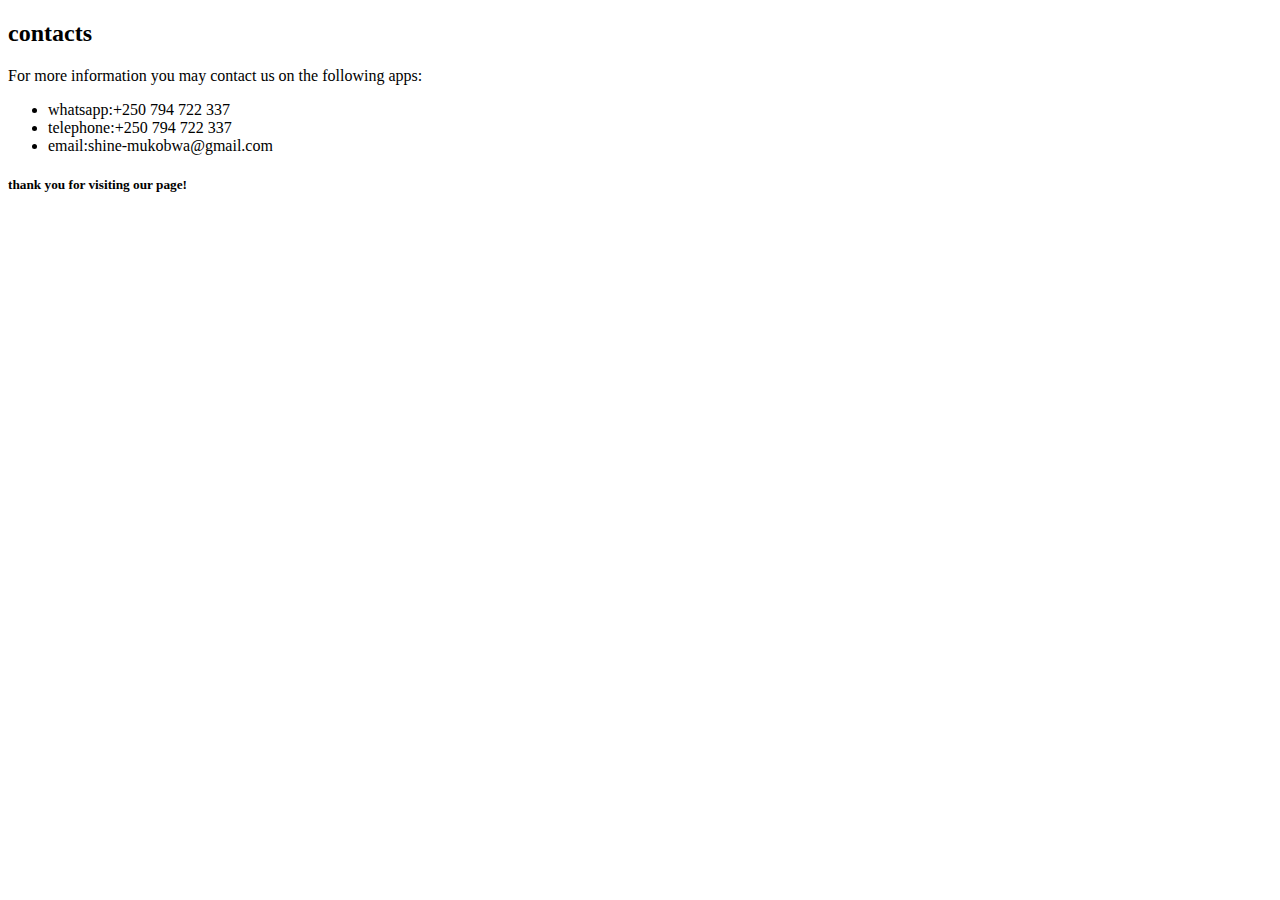
<file: contact.html>
<!DOCTYPE html>
<html lang="en">
<head>
    <meta charset="UTF-8">
    <meta name="viewport" content="width=device-width, initial-scale=1.0">
    <title>contacts</title>
</head>
<body>
    <h2>contacts</h2>
    <p>For more information you may contact us on the following apps:</p>
    <ul>
        <li>whatsapp:+250 794 722 337</li>
        <li>telephone:+250 794 722 337</li>
        <li>email:shine-mukobwa@gmail.com</li>
    </ul>
    <h5>thank you for visiting our page!</h5>
</body>
</html>
</file>
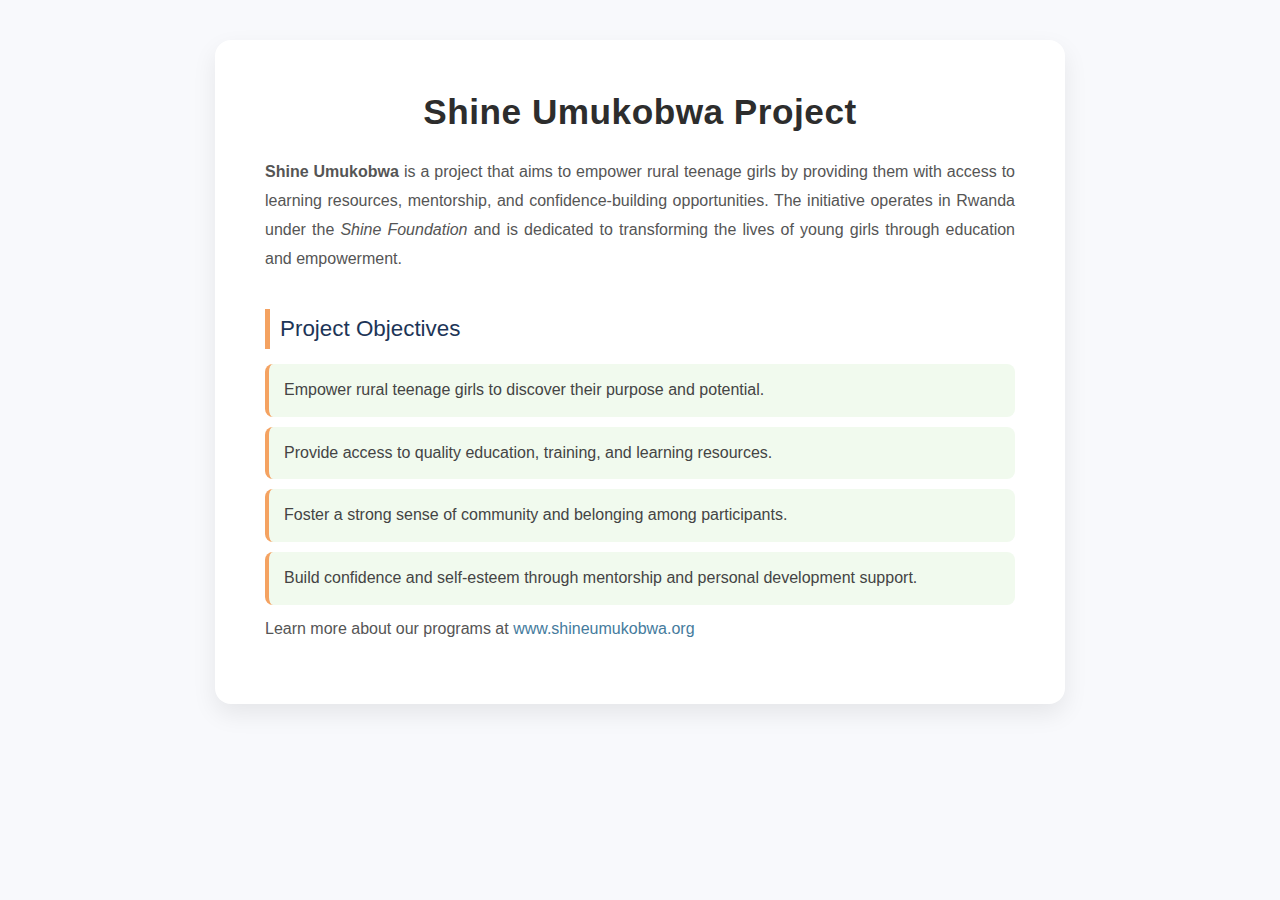
<file: project.html>
<!DOCTYPE html>
<html lang="en">
<head>
  <meta charset="UTF-8" />
  <meta name="viewport" content="width=device-width, initial-scale=1.0" />
  <title>Shine Umukobwa Project</title>
  <style>
    /* Reset */
    * {
      margin: 0;
      padding: 0;
      box-sizing: border-box;
    }

    body {
      font-family: 'Poppins', Arial, sans-serif;
      background: #f8f9fc;
      color: #444;
      line-height: 1.8;
      display: flex;
      justify-content: center;
      align-items: flex-start;
      min-height: 100vh;
      padding: 40px 20px;
    }

    .container {
      background: #fff;
      max-width: 850px;
      width: 100%;
      border-radius: 16px;
      box-shadow: 0 10px 25px rgba(0, 0, 0, 0.08);
      padding: 40px 50px;
      animation: fadeIn 0.6s ease-in-out;
    }

    @keyframes fadeIn {
      from {
        opacity: 0;
        transform: translateY(20px);
      }
      to {
        opacity: 1;
        transform: translateY(0);
      }
    }

    h1 {
      font-size: 2.2rem;
      color: #2d2d2d;
      margin-bottom: 15px;
      text-align: center;
      font-weight: 600;
      letter-spacing: 0.5px;
    }

    h2 {
      font-size: 1.4rem;
      color: #1d3557;
      margin: 35px 0 15px;
      border-left: 5px solid #f4a261;
      padding-left: 10px;
      font-weight: 500;
    }

    p {
      font-size: 1rem;
      color: #555;
      margin-bottom: 20px;
      text-align: justify;
    }

    ul {
      list-style-type: none;
      padding-left: 0;
    }

    li {
      background: #f1faee;
      padding: 12px 15px;
      margin-bottom: 10px;
      border-left: 4px solid #f4a261;
      border-radius: 8px;
      transition: 0.3s ease;
    }

    li:hover {
      background: #eaf4f4;
      transform: translateX(4px);
    }

    a {
      color: #457b9d;
      text-decoration: none;
      font-weight: 500;
    }

    a:hover {
      text-decoration: underline;
    }

    @media (max-width: 600px) {
      .container {
        padding: 25px;
      }
      h1 {
        font-size: 1.7rem;
      }
    }
  </style>
</head>
<body>
  <div class="container">
    <h1>Shine Umukobwa Project</h1>
    <p>
      <strong>Shine Umukobwa</strong> is a project that aims to empower rural teenage girls by providing them with access to learning resources, mentorship, and confidence-building opportunities. 
      The initiative operates in Rwanda under the <em>Shine Foundation</em> and is dedicated to transforming the lives of young girls through education and empowerment.
    </p>

    <h2>Project Objectives</h2>
    <ul>
      <li>Empower rural teenage girls to discover their purpose and potential.</li>
      <li>Provide access to quality education, training, and learning resources.</li>
      <li>Foster a strong sense of community and belonging among participants.</li>
      <li>Build confidence and self-esteem through mentorship and personal development support.</li>
    </ul>

    <p>
      Learn more about our programs at 
      <a href="#">www.shineumukobwa.org</a>
    </p>
  </div>
</body>
</html>
</file>
